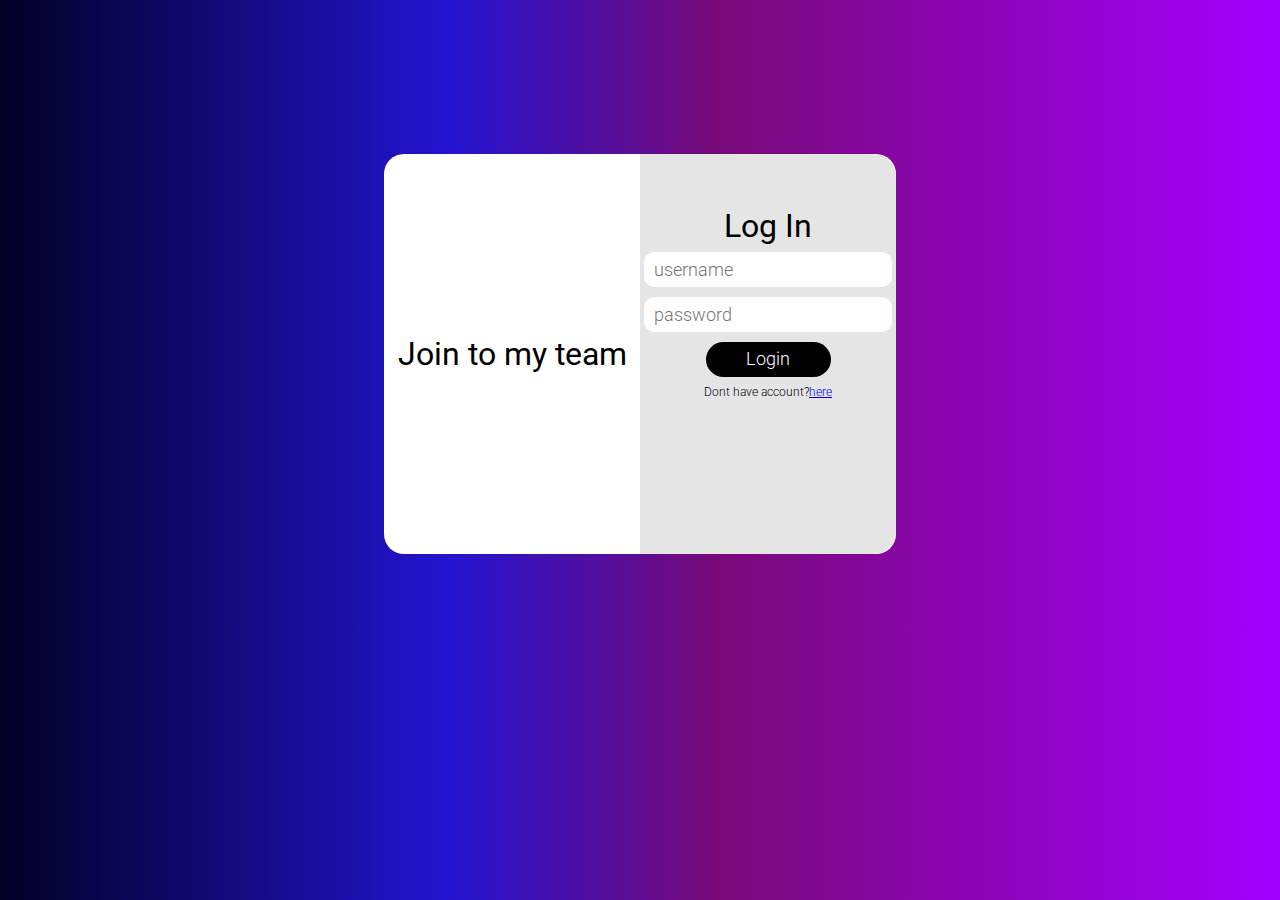
<file: auth/index.html>
<!DOCTYPE html>
<html lang="ru">
<head>
    <meta charset="UTF-8">
    <meta name="viewport"
          content="width=device-width, user-scalable=no, initial-scale=1.0, maximum-scale=1.0, minimum-scale=1.0">
    <meta http-equiv="X-UA-Compatible" content="ie=edge">
    <link rel="stylesheet" href="./css/style.css">
    <link rel="preconnect" href="https://fonts.googleapis.com">
    <link rel="preconnect" href="https://fonts.gstatic.com" crossorigin>
    <link href="https://fonts.googleapis.com/css2?family=Roboto:ital,wght@0,100;0,300;0,400;0,500;0,700;0,900;1,100;1,300;1,400;1,500;1,700;1,900&display=swap" rel="stylesheet">
    <title>Document</title>
</head>
    <body>
    <div class="container">
        <div class="first-container">
            <h1 class="title">
                Join to my team
            </h1>
        </div>

        <div class="second-container">
            <h3 class="second__title">
                Log In
            </h3>
            <form id = "loginForm" class="form" >
                <input type="text" placeholder="username" id = 'username' class="input-from"><br>
                <input type="password" placeholder="password" id = 'password' class="input-from"><br>
                <button type="submit" class="btn">Login</button>
            </form>
            <span class="link-register">Dont have account?<a href="register.html" class="register__link">here</a></span>
        </div>

    </div>

    <div id="error-message"></div>
    <script src="js/authorization.js"></script>
</body>
</html>
</file>
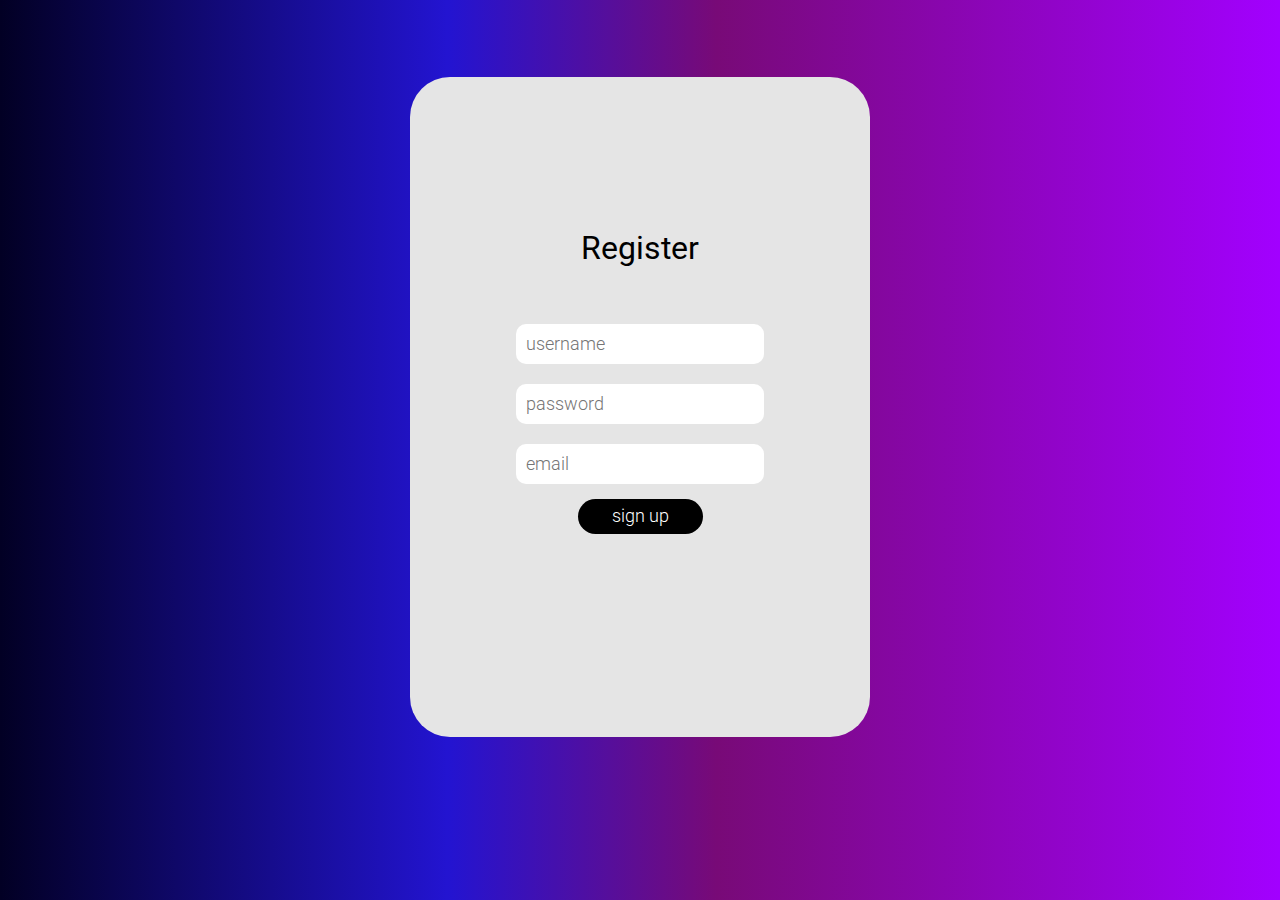
<file: auth/register.html>
<!doctype html>
<html lang="en">
<head>
    <meta charset="UTF-8">
    <meta name="viewport"
          content="width=device-width, user-scalable=no, initial-scale=1.0, maximum-scale=1.0, minimum-scale=1.0">
    <meta http-equiv="X-UA-Compatible" content="ie=edge">
    <link rel="stylesheet" href="./css/style.css">
    <link href="https://fonts.googleapis.com/css2?family=Roboto:ital,wght@0,100;0,300;0,400;0,500;0,700;0,900;1,100;1,300;1,400;1,500;1,700;1,900&display=swap" rel="stylesheet">
    <title>Document</title>
</head>
<body>
    <div class="register-container">

        <h1 class="title">
                Register
        </h1>

        <form id="regForm" class="form">
             <input type="text" placeholder="username" id='username' class="input-from"><br>
             <input type="password" placeholder="password" id='password' class="input-from"><br>
             <input type="email" placeholder="email" id='email' class="input-from"><br>
             <button type="submit" class="btn">sign up</button>
        </form>



    </div>
    <div id="error-message"></div>
    <script src="./js/registration.js"></script>
</body>
</html>
</file>
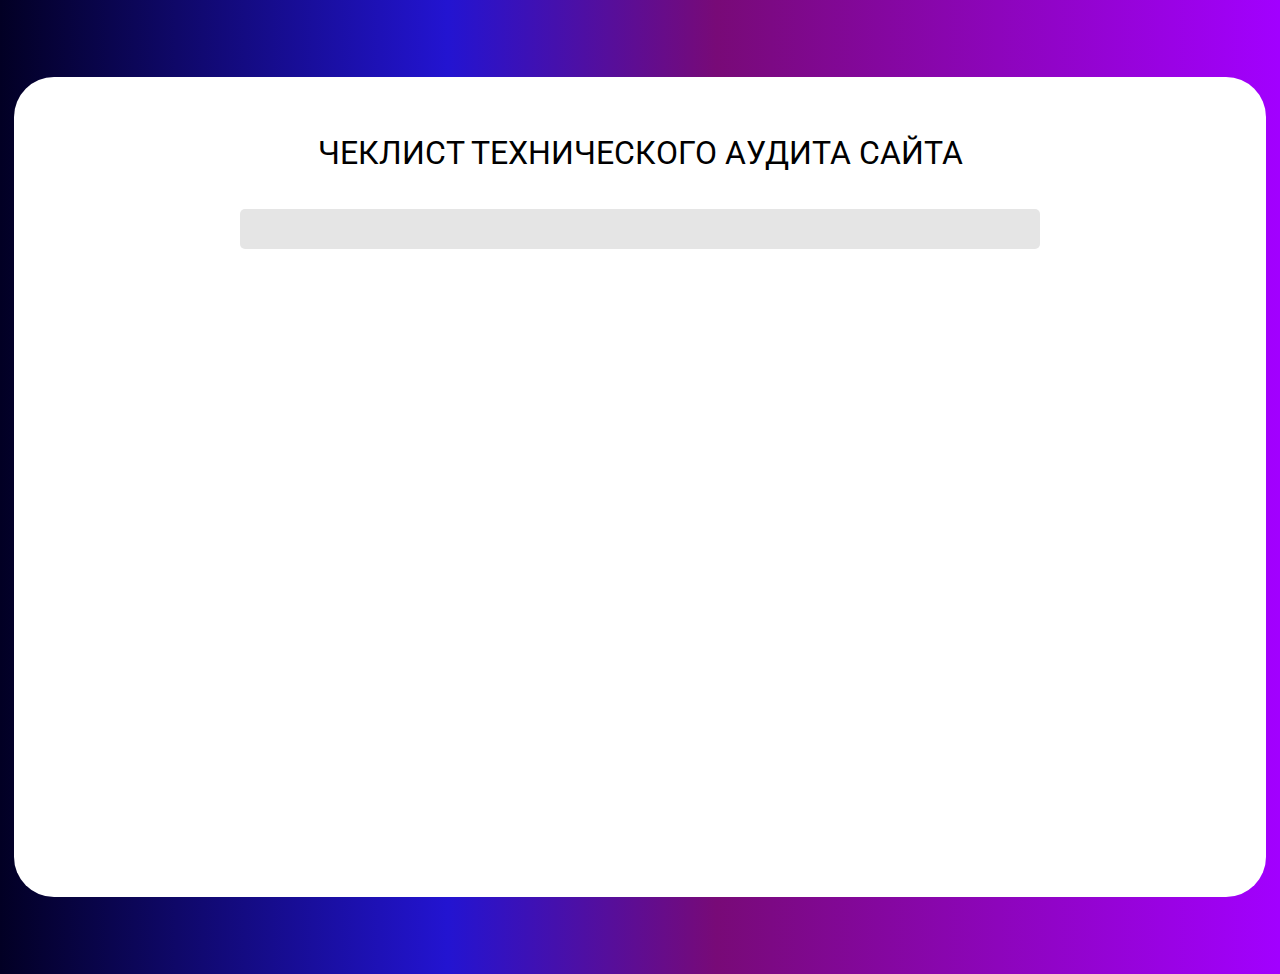
<file: auth/welcome.html>
<!doctype html>
<html lang="en">
<head>
    <meta charset="UTF-8">
    <meta name="viewport"
          content="width=device-width, user-scalable=no, initial-scale=1.0, maximum-scale=1.0, minimum-scale=1.0">
    <link rel="stylesheet" href="./css/main-style.css">
    <link href="https://fonts.googleapis.com/css2?family=Roboto:ital,wght@0,100;0,300;0,400;0,500;0,700;0,900;1,100;1,300;1,400;1,500;1,700;1,900&display=swap" rel="stylesheet">
    <meta http-equiv="X-UA-Compatible" content="ie=edge">
    <title>Document</title>
</head>
<body>

    <div class="wrapper">
        <h1 class="title">
            ЧЕКЛИСТ ТЕХНИЧЕСКОГО АУДИТА САЙТА
        </h1>
        <div id="checkbox-list" class="checkbox-list"></div>
    </div>
    <script src = "./js/checkbox-script.js"></script>
</body>
</html>
</file>
<file: auth/css/style.css>
*{
    margin: 0;
    padding: 0;
}
:root{
    --main-font: 300 18px/18px 'Roboto', sans-serif;
    --main-title: 400 32px/32px 'Roboto', sans-serif;
    --low-title: 400 24px/24px 'Roboto', sans-serif;
    --small-font: 300 12px/12px 'Roboto', sans-serif;
    --gradent: linear-gradient(90deg, rgba(2,0,36,1) 0%, rgba(35,20,209,1) 35%, rgba(120,10,119,1) 56%, rgba(162,0,255,1) 100%);
    --btn-gradient: linear-gradient(90deg, rgba(35,20,209,1) 9%, rgba(157,11,155,1) 51%, rgba(162,0,255,1) 100%);
}
body{
    background: rgb(2,0,36);
    background: var(--gradent);
    display: flex;
    padding: 6% 0 ;
    justify-content: center;
    align-items: center;


}

.container{
    display: grid;
    grid-template-columns: repeat(2, 1fr);
    background-color: white;
    width: 40%;
    height: 400px;
    border-radius: 20px;
    align-items: center;
    justify-items: center;
    margin-top: 6%;

}
.first-container{
    grid-area: 1 / 1 / 2 / 2;
}
.title{
    font: var(--main-title);
}
.second-container{
    grid-area: 1 / 2 / 2 / 3;
    display: inline-block;
    width: 100%;
    height: 100%;
    border-radius: 0 23px 23px 0;
    box-sizing: border-box;
    text-align: center;
    padding: 20% 0;
    background: #e5e5e5;


}
.second__title{
    font: var(--main-title);
    margin: 5px 0;
}
.input-from{
    border-radius: 10px;
    border: none;
    height: 35px;
    padding: 0 10px;
}
.btn{
    border-radius: 20px;
    height: 35px;
    width: 125px;
    border: 0;
    color: white;
    background: black;
    transition: background 0.5s ease
}
.btn:hover{
    background: rgb(35,20,209);
}
.input-from, .btn{
    font: var(--main-font);
    margin: 5px 0;

}
.link-register{

    font: var(--small-font);
}



.register-container{
    background-color: #e5e5e5;
    width: 400px;
    height: 600px;
    padding: 30px;
    display: flex;
    flex-direction: column;
    align-items: center;
    text-align: center;
    border-radius: 40px;
    flex-shrink: 2;
}
.register-container > .title{
    margin: 125px 0 0 0;
}
.register-container > .form{
    margin: 50px 0 0 0;
}
.register-container > .form > .input-from{
    margin: 10px 0;
    height: 40px;
}
</file>
<file: auth/css/main-style.css>
* {
    margin: 0;
    padding: 0;
}
:root {
    --main-font: 300 18px/18px 'Roboto', sans-serif;
    --main-title: 400 32px/32px 'Roboto', sans-serif;
    --low-title: 400 24px/24px 'Roboto', sans-serif;
    --small-font: 300 12px/12px 'Roboto', sans-serif;
    --gradient: linear-gradient(90deg, rgba(2,0,36,1) 0%, rgba(35,20,209,1) 35%, rgba(120,10,119,1) 56%, rgba(162,0,255,1) 100%);
    --btn-gradient: linear-gradient(90deg, rgba(35,20,209,1) 9%, rgba(157,11,155,1) 51%, rgba(162,0,255,1) 100%);
}
body {
    background: rgb(2,0,36);
    background: var(--gradient);
    display: flex;
    padding: 6% 0;
    justify-content: center;
    align-items: center;
}
.wrapper {
    width: 90%;
    height: 720px;
    background-color: white;
    padding: 50px;
    border-radius: 40px;
    text-align: center;
}
.title {
    font: var(--main-title);
    margin: 10px 0;
}
.checkbox-list {
    display: flex;
    flex-direction: column;
    font: var(--main-font);
    background-color: #e5e5e5;
    width: 800px;
    margin: 40px auto;
    padding: 20px 0;
    border-radius: 5px;
}
.checkbox-list > div {
    margin: 10px 15px;
    text-align: start;
    display: flex;
    flex-direction: column;
}
.checkbox-item {
    display: flex;
    justify-content: space-between;
    align-items: center;
}
.checkbox-item label {
    flex-grow: 1;
    margin-left: 10px;
}
.desc {
    background-color: #cecece;
    padding: 20px;
    border-radius: 10px;
    margin-top: 10px;
    display: none;
}
.btn-desc {
    border: none;
    font: var(--main-font);
    background-color: transparent;
    cursor: pointer;
}
</file>
